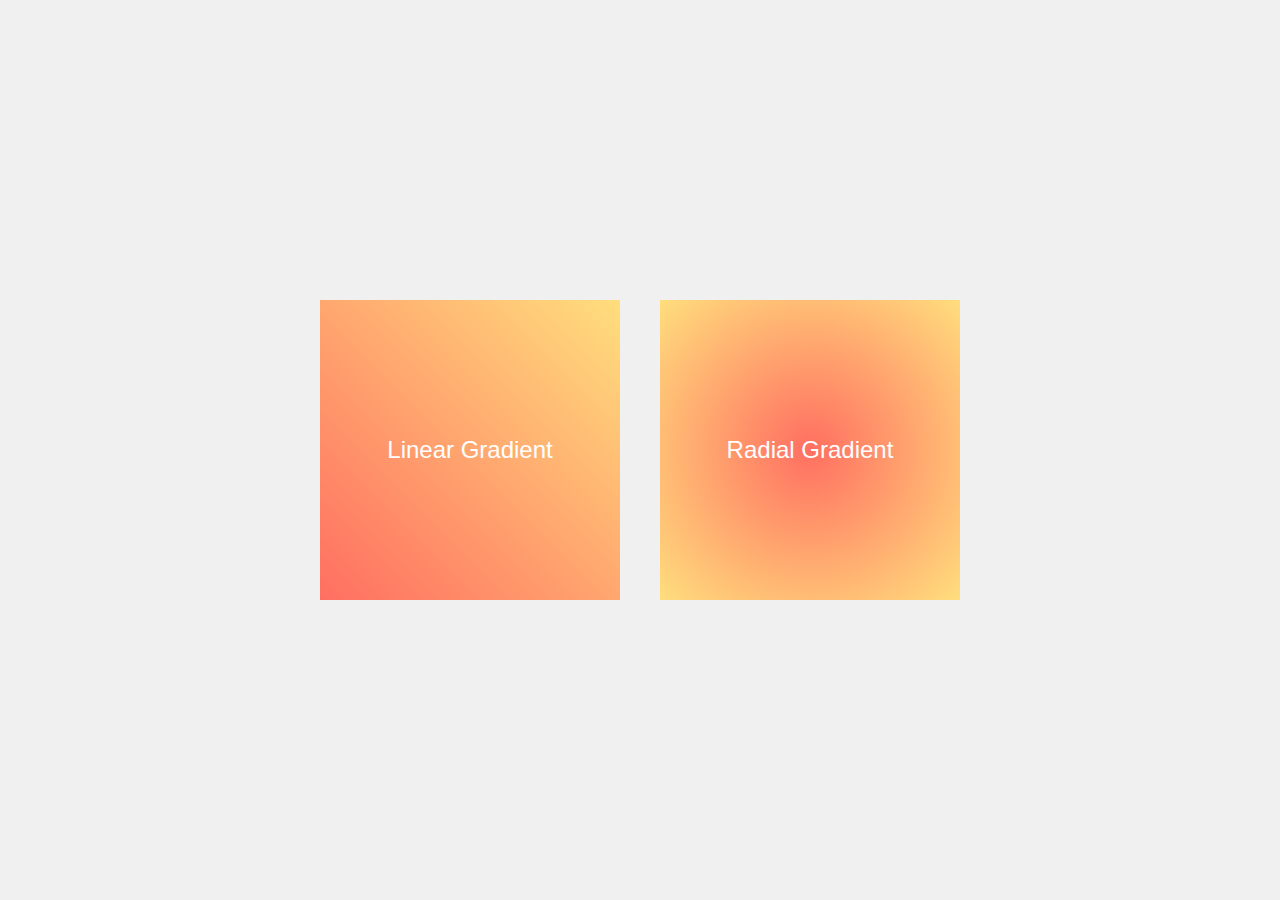
<file: Lesson 09/gradients.html>
<!DOCTYPE html>
<html lang="en">
<head>
    <meta charset="UTF-8">
    <meta name="viewport" content="width=device-width, initial-scale=1.0">
    <title>Linear and Radial Gradients Example</title>
    <style>
        :root {
            --linear-gradient: linear-gradient(45deg, #ff6f61, #ffde7d);
            --radial-gradient: radial-gradient(circle, #ff6f61, #ffde7d);
        }

        body {
            font-family: Arial, sans-serif;
            display: flex;
            justify-content: center;
            align-items: center;
            height: 100vh;
            margin: 0;
            background-color: #f0f0f0;
        }

        .linear-gradient-box {
            width: 300px;
            height: 300px;
            background: var(--linear-gradient);
            display: flex;
            justify-content: center;
            align-items: center;
            color: white;
            font-size: 1.5em;
            margin: 20px;
        }

        .radial-gradient-box {
            width: 300px;
            height: 300px;
            background: var(--radial-gradient);
            display: flex;
            justify-content: center;
            align-items: center;
            color: white;
            font-size: 1.5em;
            margin: 20px;
        }
    </style>
</head>
<body>
    <div class="linear-gradient-box">
        Linear Gradient
    </div>
    <div class="radial-gradient-box">
        Radial Gradient
    </div>
</body>
</html>
</file>
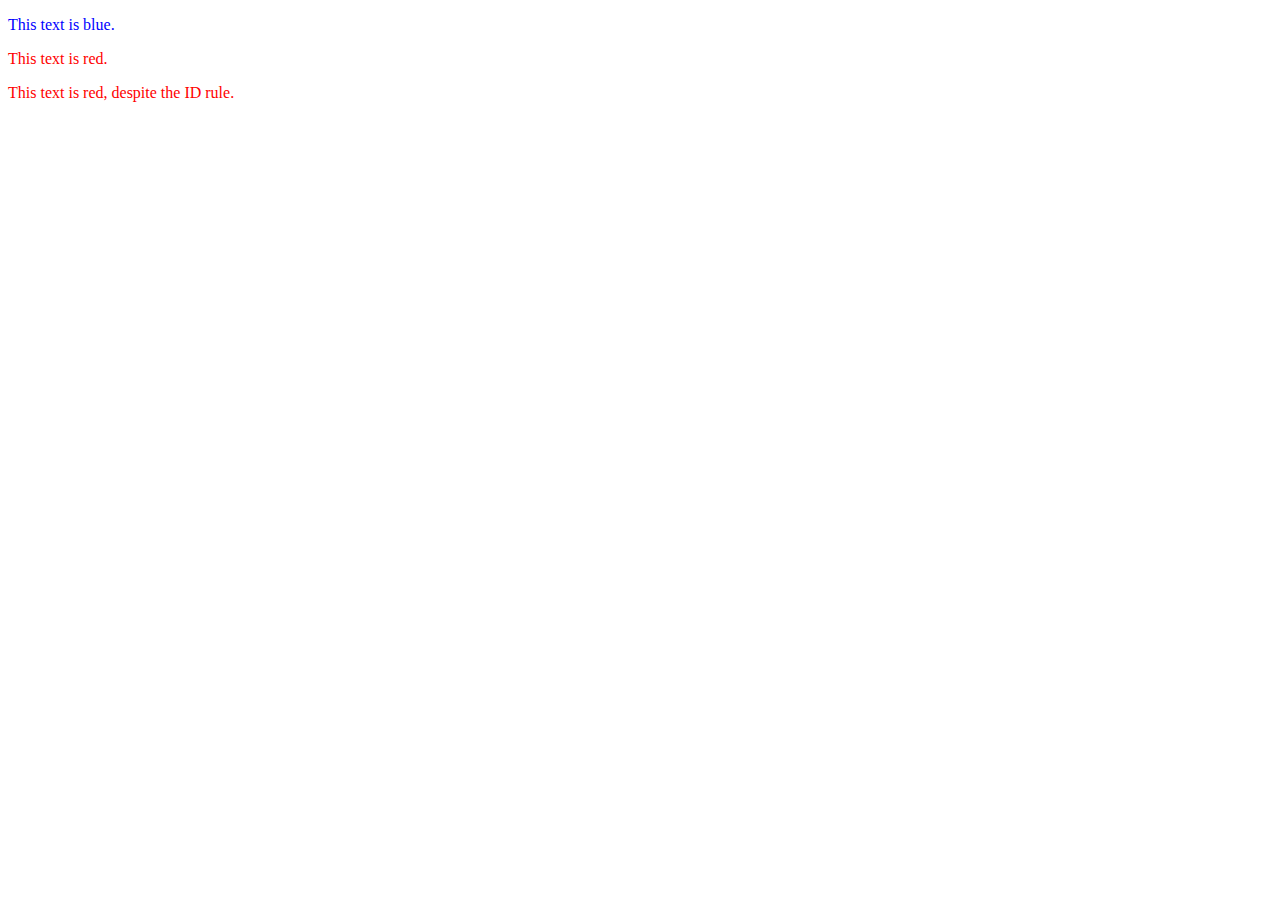
<file: Lesson 09/important.html>
<!DOCTYPE html>
<html lang="en">
<head>
    <meta charset="UTF-8">
    <meta name="viewport" content="width=device-width, initial-scale=1.0">
    <title>Important Declaration Example</title>
    <style>
        p {
            color: blue;
        }

        .important {
            color: red !important;
        }

        #specific {
            color: green;
        }
    </style>
</head>
<body>
    <p>This text is blue.</p>
    <p class="important">This text is red.</p>
    <p id="specific" class="important">This text is red, despite the ID rule.</p>
</body>
</html>
</file>
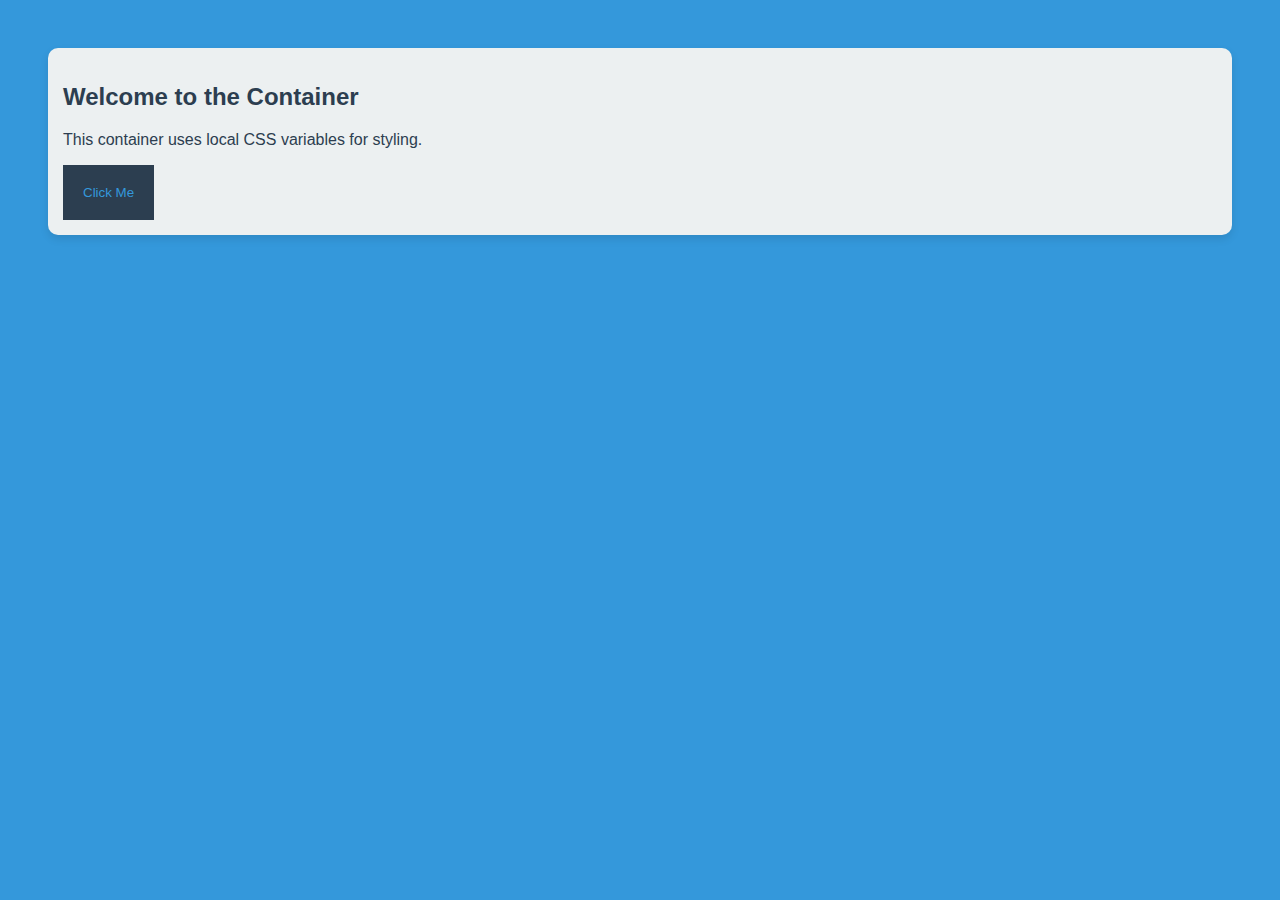
<file: Lesson 09/variables.html>
<!DOCTYPE html>
<html lang="en">
<head>
    <meta charset="UTF-8">
    <meta name="viewport" content="width=device-width, initial-scale=1.0">
    <title>CSS Variables Example</title>
    <style>
        /* Global CSS Variables */
        :root {
            --main-bg-color: #3498db;
            --main-text-color:#2c3e50;
            --padding:20px;
        }

        body {
            background-color: var(--main-bg-color);
            color: var(--main-text-color);
            padding: var(--padding);
            font-family: Arial, sans-serif;
        }

        button {
            background-color: var(--main-text-color);
            color: var(--main-bg-color);
            padding: var(--padding);
            border: none;
            cursor: pointer;
        }

        /* Local CSS Variables */
        .container {
            --container-bg-color: #ecf0f1;
            --container-padding: 15px;
            background-color: var(--container-bg-color);
            padding: var(--container-padding);
            border-radius: 10px;
            box-shadow: 0 4px 8px rgba(0, 0, 0, 0.1);
            margin: 20px;
        }

        .container h2 {
            color: var(--main-text-color);
        }
    </style>
</head>
<body>
    <div class="container">
        <h2>Welcome to the Container</h2>
        <p>This container uses local CSS variables for styling.</p>
        <button>Click Me</button>
    </div>
</body>
</html>
</file>
